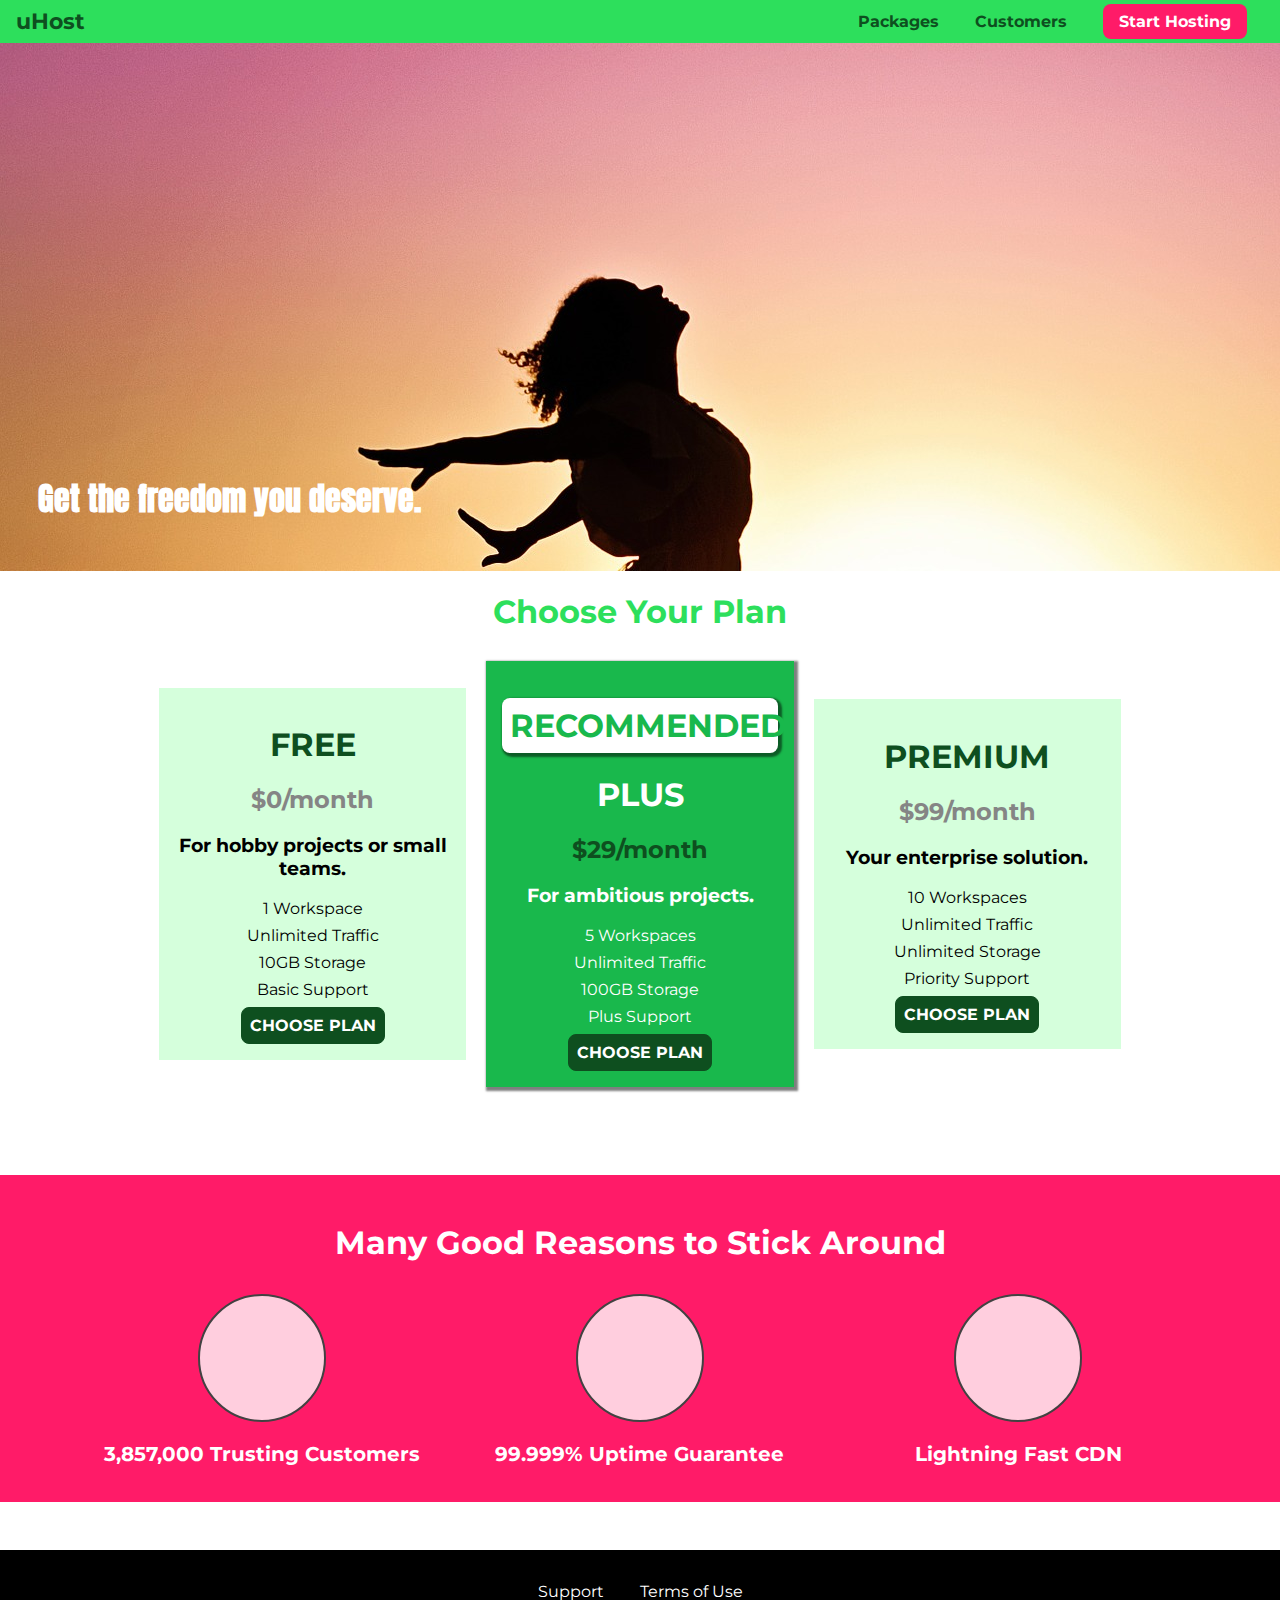
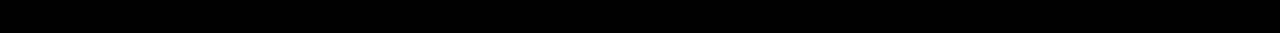
<file: index.html>
<!DOCTYPE html>
<html lang="en">

<head>
    <meta charset="UTF-8">
    <meta http-equiv="X-UA-Compatible" content="ie=edge">
    <title>uHost</title>
    <link rel="shortcut icon" href="favicon.png">
    <link href="https://fonts.googleapis.com/css?family=Anton" rel="stylesheet">
    <link href="https://fonts.googleapis.com/css?family=Montserrat:400,700" rel="stylesheet">
    <link rel="stylesheet" href="shared.css">
    <link rel="stylesheet" href="main.css">
</head>

<body>
    <header class="main-header">
        <div>
            <a href="index.html" class="main-header__brand">
                uHost
            </a>
        </div>
        <nav class="main-nav">
            <ul class="main-nav__items">
                <li class="main-nav__item">
                    <a href="packages/index.html">Packages</a>
                </li>
                <li class="main-nav__item">
                    <a href="customers/index.html">Customers</a>
                </li>
                <li class="main-nav__item main-nav__item--cta">
                    <a href="start-hosting/index.html">Start Hosting</a>
                </li>
            </ul>
        </nav>
    </header>
    <main>
        <section id="product-overview">
            <h1>Get the freedom you deserve.</h1>
        </section>
        <section id="plans">
            <h1 class="section-title">Choose Your Plan</h1>
            <div class="plan__list">
                <article class="plan">
                    <h1 class="plan__title">FREE</h1>
                    <h2 class="plan__price">$0/month</h2>
                    <h3>For hobby projects or small teams.</h3>
                    <ul class="plan__features">
                        <li class="plan__feature">1 Workspace</li>
                        <li class="plan__feature">Unlimited Traffic</li>
                        <li class="plan__feature">10GB Storage</li>
                        <li class="plan__feature">Basic Support</li>
                    </ul>
                    <div>
                        <button class="button">CHOOSE PLAN</button>
                    </div>
                </article>
                <article class="plan plan--highlighted">
                    <h1 class="plan__annotation">RECOMMENDED</h1>
                    <h1 class="plan__title">PLUS</h1>
                    <h2 class="plan__price">$29/month</h2>
                    <h3>For ambitious projects.</h3>
                    <ul class="plan__features">
                        <li class="plan__feature">5 Workspaces</li>
                        <li class="plan__feature">Unlimited Traffic</li>
                        <li class="plan__feature">100GB Storage</li>
                        <li class="plan__feature">Plus Support</li>
                    </ul>
                    <div>
                        <button class="button">CHOOSE PLAN</button>
                    </div>
                </article>
                <article class="plan">
                    <h1 class="plan__title">PREMIUM</h1>
                    <h2 class="plan__price">$99/month</h2>
                    <h3>Your enterprise solution.</h3>
                    <ul class="plan__features">
                        <li class="plan__feature">10 Workspaces</li>
                        <li class="plan__feature">Unlimited Traffic</li>
                        <li class="plan__feature">Unlimited Storage</li>
                        <li class="plan__feature">Priority Support</li>
                    </ul>
                    <div>
                        <button class="button">CHOOSE PLAN</button>
                    </div>
                </article>
            </div>
        </section>
        <section id="key-features">
            <h1 class="section-title">Many Good Reasons to Stick Around</h1>
            <ul class="key-feature__list">
                <li class="key-feature">
                    <div class="key-feature__image">

                    </div>
                    <p class="key-feature__description">3,857,000 Trusting Customers</p>
                </li>
                <li class="key-feature">
                    <div class="key-feature__image">

                    </div>
                    <p class="key-feature__description">99.999% Uptime Guarantee</p>
                </li>
                <li class="key-feature">
                    <div class="key-feature__image">

                    </div>
                    <p class="key-feature__description">Lightning Fast CDN</p>
                </li>
            </ul>
        </section>
    </main>
    <footer class="main-footer">
        <nav>
            <ul class="main-footer__links">
                <li class="main-footer__link">
                    <a href="#">Support</a>
                </li>
                <li class="main-footer__link">
                    <a href="#">Terms of Use</a>
                </li>
            </ul>
        </nav>
    </footer>
</body>

</html>
</file>
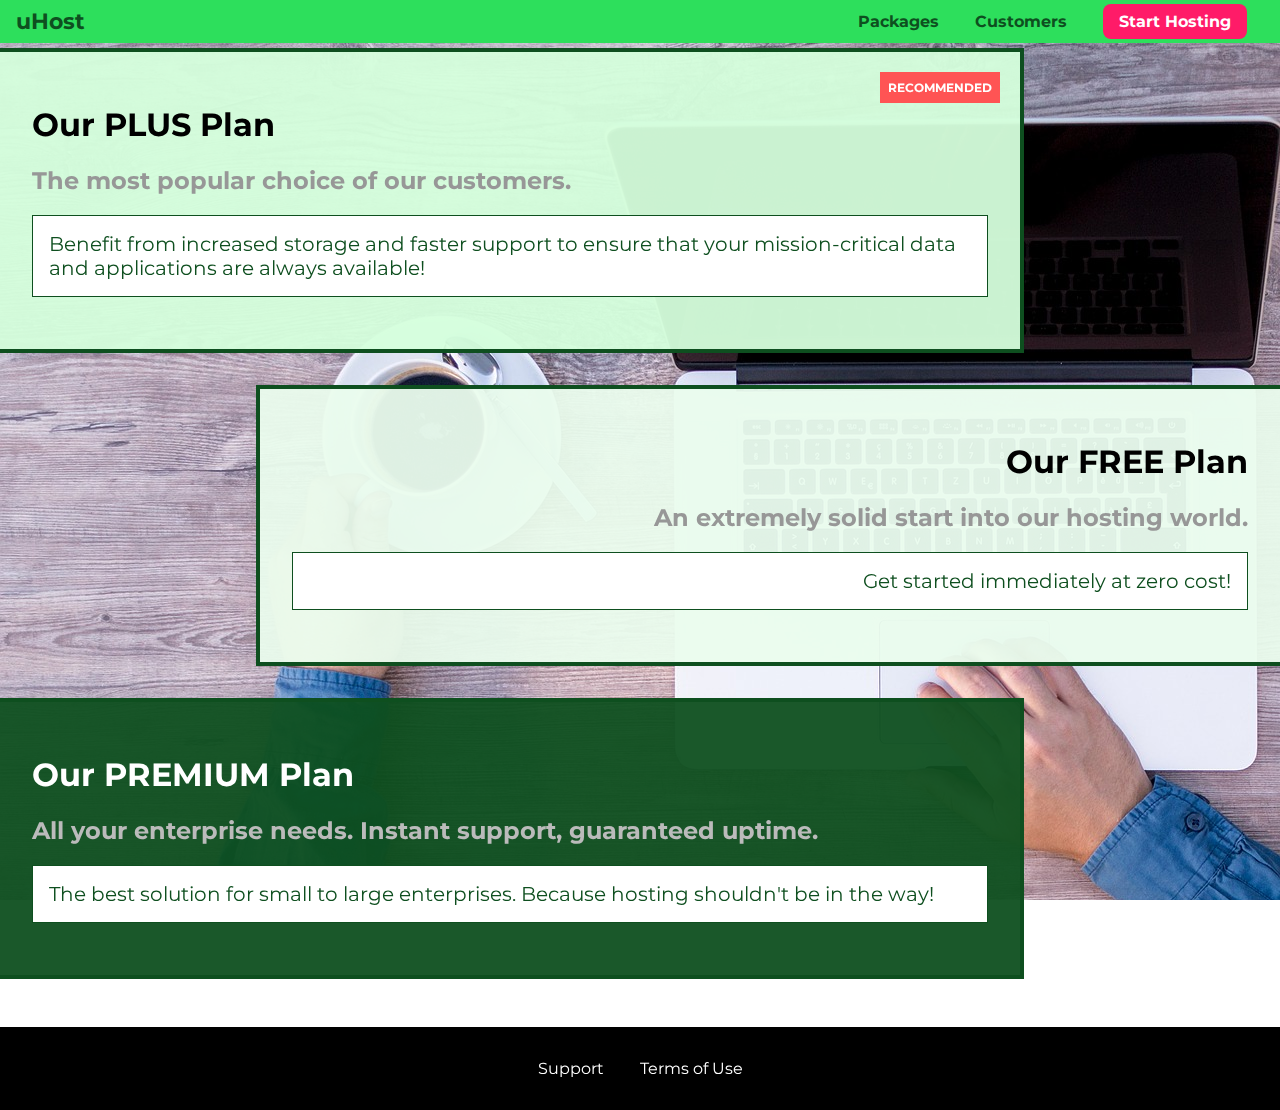
<file: packages/index.html>
<!DOCTYPE html>
<html lang="en">

<head>
    <meta charset="UTF-8">
    <meta http-equiv="X-UA-Compatible" content="ie=edge">
    <title>uHost</title>
    <link rel="shortcut icon" href="favicon.png">
    <link href="https://fonts.googleapis.com/css?family=Montserrat:400,700" rel="stylesheet">
    <link rel="stylesheet" href="../shared.css">
    <link rel="stylesheet" href="packages.css">
</head>

<body>
    <div class="background"></div>
    <header class="main-header">
        <div>
            <a href="../index.html" class="main-header__brand">
                uHost
            </a>
        </div>
        <nav class="main-nav">
            <ul class="main-nav__items">
                <li class="main-nav__item">
                    <a href="index.html">Packages</a>
                </li>
                <li class="main-nav__item">
                    <a href="../customers/index.html">Customers</a>
                </li>
                <li class="main-nav__item main-nav__item--cta">
                    <a href="../start-hosting/index.html">Start Hosting</a>
                </li>
            </ul>
        </nav>
    </header>
    <main>
        <section class="package" id="plus">
            <a href="#">
                <h1 class="package__title">Our PLUS Plan</h1>
                <h2 class="package__badge">RECOMMENDED</h2>
                <h2 class="package__subtitle">The most popular choice of our customers.</h2>
                <p class="package__info">Benefit from increased storage and faster support to ensure that your mission-critical data and applications
                    are always available!</p>
            </a>
        </section>
        <section class="package" id="free">
            <a href="#">
                <h1 class="package__title">Our FREE Plan</h1>
                <h2 class="package__subtitle">An extremely solid start into our hosting world.</h2>
                <p class="package__info">Get started immediately at zero cost!</p>
            </a>
        </section>
        <div class="clearfix"></div>
        <section class="package" id="premium">
            <a href="#">
                <h1 class="package__title">Our PREMIUM Plan</h1>
                <h2 class="package__subtitle">All your enterprise needs. Instant support, guaranteed uptime. </h2>
                <p class="package__info">The best solution for small to large enterprises. Because hosting shouldn't be in the way!</p>
            </a>
        </section>
    </main>
    <footer class="main-footer">
        <nav>
            <ul class="main-footer__links">
                <li class="main-footer__link">
                    <a href="#">Support</a>
                </li>
                <li class="main-footer__link">
                    <a href="#">Terms of Use</a>
                </li>
            </ul>
        </nav>
    </footer>
</body>

</html>
</file>
<file: shared.css>
* {
    box-sizing: border-box;
}

body {
    font-family: 'Montserrat', sans-serif;
    margin: 0;
}

.main-header {
    width: 100%;
    position: fixed;
    top: 0;
    left: 0;
    background: #2ddf5c;
    padding: 8px 16px;
    z-index: 1;
}

.main-header > div {
    display: inline-block;
    vertical-align: middle;
}

.main-header__brand {
    color: #0e4f1f;
    text-decoration: none;
    font-weight: bold;
    font-size: 22px;
}

.main-nav {
    display: inline-block;
    text-align: right;
    width: calc(100% - 74px);
    vertical-align: middle;
}

.main-nav__items {
    margin: 0;
    padding: 0;
    list-style: none;
}

.main-nav__item {
    display: inline-block;
    margin: 0 16px;
}

.main-nav__item a {
    text-decoration: none;
    color: #0e4f1f;
    font-weight: bold;
    padding: 3px 0;
}

.main-nav__item a:hover,
.main-nav__item a:active {
    color: white;
    border-bottom: 5px solid white;
}

.main-nav__item--cta a {
    color: white;
    background: #ff1b68;
    padding: 8px 16px;
    border-radius: 8px;
}

.main-nav__item--cta a:hover,
.main-nav__item--cta a:active {
    color: #ff1b68;
    background: white;
    border: none;
}

.main-footer {
    background: black;
    padding: 32px;
    margin-top: 48px;
}

.main-footer__links {
    list-style: none;
    margin: 0;
    padding: 0;
    text-align: center;
}

.main-footer__link {
    display: inline-block;
    margin: 0 16px;
}

.main-footer__link a {
    color: white;
    text-decoration: none;
}

.main-footer__link a:hover,
.main-footer__link a:active {
    color: #ccc;
}

.button {
    background: #0e4f1f;
    color: white;
    font: inherit;
    border: 1.5px solid #0e4f1f;
    padding: 8px;
    border-radius: 8px;
    font-weight: bold;
    cursor: pointer;
}

.button:hover,
.button:active {
    background: white;
    color: #0e4f1f;
}

.button:focus {
    outline: none;
}
</file>
<file: main.css>
#product-overview {
    background: url("freedom.jpg");
    width: 100%;
    height: 528px;
    padding: 10px;
    margin-top: 43px;
    position: relative;
}

.section-title {
    color: #2ddf5c;
    text-align: center;
}

#product-overview h1 {
    color: white;
    font-family: 'Anton', sans-serif;
    position: absolute;
    bottom: 5%;
    left: 3%;
}

.plan__list {
    width: 80%;
    margin: auto;
    text-align: center;
}

.plan {
    background: #d5ffdc;
    text-align: center;
    padding: 16px;
    margin: 8px;
    display: inline-block;
    width: 30%;
    vertical-align: middle;
}

.plan--highlighted {
    background: #19b84c;
    color: white;
    box-shadow: 2px 2px 2px 2px rgba(0, 0, 0, 0.5);
}

.plan__annotation {
    background: white;
    color: #19b84c;
    padding: 8px;
    box-shadow: 2px 2px 2px 2px rgba(0, 0, 0, 0.5);
    border-radius: 8px;
}

.plan__title {
    color: #0e4f1f;
}

.plan__price {
    color: #858585;
}

.plan--highlighted .plan__title {
    color: white;
}

.plan--highlighted .plan__price {
    color: #0e4f1f;
}

.plan__features {
    list-style: none;
    margin: 0;
    padding: 0;
}

.plan__feature {
    margin: 8px 0;
}

#key-features {
    background: #ff1b68;
    margin-top: 80px;
    padding: 16px;
}

#key-features .section-title {
    color: white;
    margin: 32px;
}

.key-feature__list {
    list-style: none;
    margin: 0;
    padding: 0;
    text-align: center;
}

.key-feature {
    display: inline-block;
    width: 30%;
    vertical-align: top;
}

.key-feature__image {
    background: #ffcede;
    width: 128px;
    height: 128px;
    border: 2px solid #424242;
    border-radius: 50%;
    margin: auto;
}

.key-feature__description {
    text-align: center;
    font-weight: bold;
    color: white;
    font-size: 20px;
}

/* h1 {
    font-family: sans-serif;
} */
</file>
<file: packages/packages.css>
main {
    padding-top: 32px;
}

.background {
    background: url("../images/plans-background.jpg");
    width: 100%;
    height: 100%;
    position: fixed;
    z-index: -1;
}

.package {
    width: 80%;
    margin: 16px 0;
    border: 4px solid #0e4f1f;
    border-left: none;
    position: relative;
}

.package:hover,
.package:active {
    box-shadow: 2px 2px 4px rgba(0,0,0,0.5);
    border-color: #ff5454;
    /* border-color: #ff5454 !important; */
}

.package a {
    text-decoration: none;
    color: inherit;
    display: block;
    padding: 32px;
}

.package__badge {
    position: absolute;
    top: 0;
    right: 0;
    margin: 20px;
    font-size: 12px;
    color: white;
    background: #ff5454;
    padding: 8px;
}

.package__subtitle {
    color: #979797;
}

.package__info {
    padding: 16px;
    border: 1px solid #0e4f1f;
    font-size: 20px;
    color: #0e4f1f;
    background: white;
}

.clearfix {
    clear: both;
}

#plus {
    background: rgba(213, 255, 220, 0.95);
}

#free {
    background: rgba(234, 252, 237, 0.95);
    float: right;
    border-right: none;
    border-left: 4px solid #0e4f1f;
    text-align: right;
}

#free:hover,
#free:active {
    border-left-color: #ff5454;
}

#premium {
    background: rgba(14, 79, 31, 0.95);
}

#premium .package__title {
    color: white;
}

#premium .package__subtitle {
    color: #bbb;
}
</file>
